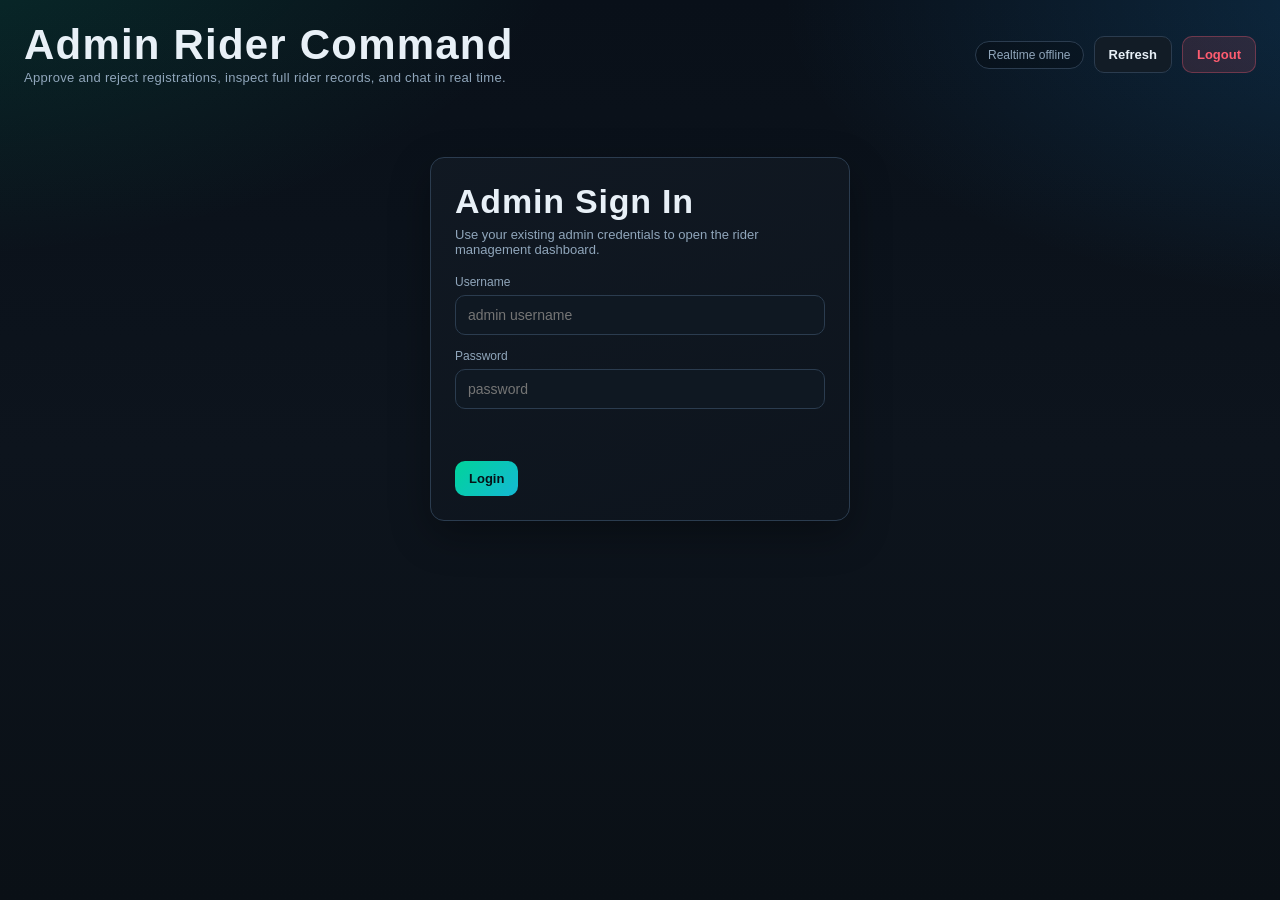
<file: admin-dashboard.html>
<!doctype html>
<html lang="en">
<head>
  <meta charset="UTF-8">
  <meta name="viewport" content="width=device-width, initial-scale=1.0">
  <title>Global Sports | Admin Dashboard</title>
  <link rel="icon" type="image/svg+xml" href="data:image/svg+xml,%3Csvg xmlns='http://www.w3.org/2000/svg' viewBox='0 0 64 64'%3E%3Crect width='64' height='64' rx='14' fill='%23121c26'/%3E%3Ccircle cx='32' cy='32' r='22' fill='none' stroke='%2300d49a' stroke-width='4'/%3E%3Ctext x='32' y='39' text-anchor='middle' font-family='Arial,Helvetica,sans-serif' font-size='22' font-weight='700' fill='%23e8f0f7'%3EGS%3C/text%3E%3C/svg%3E">
  <style>
    :root {
      --bg: #0a1016;
      --panel: #121c26;
      --panel-soft: #182433;
      --border: #2b3c4f;
      --text: #e8f0f7;
      --muted: #90a6bb;
      --primary: #00d49a;
      --danger: #ff5c70;
      --warn: #ffba4a;
      --ok: #58d66f;
      --radius: 14px;
      --shadow: 0 14px 40px rgba(0, 0, 0, 0.32);
      --font-display: "Bebas Neue", sans-serif;
      --font-body: "DM Sans", sans-serif;
    }

    * { box-sizing: border-box; }
    body {
      margin: 0;
      font-family: var(--font-body);
      color: var(--text);
      background:
        radial-gradient(80rem 40rem at -10% -10%, rgba(0, 212, 154, 0.16), transparent 55%),
        radial-gradient(70rem 34rem at 110% 0%, rgba(30, 160, 255, 0.18), transparent 56%),
        linear-gradient(180deg, #091019 0%, #0d141d 50%, #0a1016 100%);
      min-height: 100vh;
    }

    .page {
      max-width: 1400px;
      margin: 0 auto;
      padding: 24px;
    }

    .topbar {
      display: flex;
      justify-content: space-between;
      align-items: center;
      gap: 16px;
      margin-bottom: 18px;
    }

    .brand {
      display: flex;
      flex-direction: column;
      gap: 4px;
    }

    .brand h1 {
      margin: 0;
      font-family: var(--font-display);
      letter-spacing: 1.2px;
      font-size: 42px;
      line-height: 1;
    }

    .brand p {
      margin: 0;
      color: var(--muted);
      font-size: 13px;
      letter-spacing: 0.3px;
    }

    .top-actions {
      display: flex;
      gap: 10px;
      align-items: center;
    }

    .status-dot {
      width: 10px;
      height: 10px;
      border-radius: 50%;
      background: var(--danger);
      box-shadow: 0 0 0 0 rgba(255, 92, 112, 0.5);
      animation: pulse 1.8s infinite;
    }

    .status-dot.connected {
      background: var(--ok);
      box-shadow: 0 0 0 0 rgba(88, 214, 111, 0.45);
    }

    @keyframes pulse {
      0% { box-shadow: 0 0 0 0 rgba(255, 92, 112, 0.5); }
      70% { box-shadow: 0 0 0 8px rgba(255, 92, 112, 0); }
      100% { box-shadow: 0 0 0 0 rgba(255, 92, 112, 0); }
    }

    .badge {
      border: 1px solid var(--border);
      border-radius: 999px;
      padding: 6px 12px;
      font-size: 12px;
      color: var(--muted);
      background: rgba(0, 0, 0, 0.24);
    }

    .btn {
      border: 1px solid var(--border);
      background: var(--panel);
      color: var(--text);
      border-radius: 10px;
      font-size: 13px;
      font-weight: 700;
      padding: 10px 14px;
      cursor: pointer;
      transition: all 0.2s ease;
    }

    .btn:hover { transform: translateY(-1px); border-color: #3f5870; }
    .btn:disabled { opacity: 0.5; cursor: not-allowed; transform: none; }
    .btn.primary { background: linear-gradient(135deg, #00d49a, #14b8d4); color: #061217; border: none; }
    .btn.warn { background: rgba(255, 186, 74, 0.13); color: var(--warn); border-color: rgba(255, 186, 74, 0.34); }
    .btn.danger { background: rgba(255, 92, 112, 0.13); color: var(--danger); border-color: rgba(255, 92, 112, 0.32); }

    .stats {
      display: grid;
      grid-template-columns: repeat(5, minmax(0, 1fr));
      gap: 12px;
      margin-bottom: 16px;
    }

    .stat-card {
      border: 1px solid var(--border);
      border-radius: var(--radius);
      background: linear-gradient(160deg, rgba(17, 25, 35, 0.94), rgba(13, 20, 29, 0.94));
      box-shadow: var(--shadow);
      padding: 14px;
    }

    .stat-card span { display: block; font-size: 12px; color: var(--muted); margin-bottom: 6px; }
    .stat-card strong { font-size: 28px; line-height: 1; letter-spacing: 0.3px; }

    .login-card {
      max-width: 420px;
      margin: 8vh auto;
      padding: 24px;
      border-radius: var(--radius);
      border: 1px solid var(--border);
      background: linear-gradient(160deg, rgba(17, 25, 35, 0.94), rgba(13, 20, 29, 0.94));
      box-shadow: var(--shadow);
      display: none;
    }

    .login-card.visible { display: block; }

    .login-card h2 {
      margin: 0 0 6px;
      font-family: var(--font-display);
      letter-spacing: 0.8px;
      font-size: 34px;
    }

    .login-card p { margin: 0 0 18px; color: var(--muted); font-size: 13px; }

    .field {
      display: flex;
      flex-direction: column;
      gap: 6px;
      margin-bottom: 14px;
    }

    .field label { font-size: 12px; color: var(--muted); }
    .field input, .search {
      border: 1px solid var(--border);
      background: #0f1822;
      border-radius: 10px;
      color: var(--text);
      padding: 11px 12px;
      font-size: 14px;
    }

    .error-msg { min-height: 20px; font-size: 12px; color: var(--danger); }

    .layout {
      display: none;
      grid-template-columns: minmax(360px, 0.95fr) minmax(320px, 0.8fr) minmax(360px, 1fr);
      gap: 14px;
    }

    .layout.visible { display: grid; }

    .panel {
      border: 1px solid var(--border);
      border-radius: var(--radius);
      background: linear-gradient(160deg, rgba(17, 25, 35, 0.94), rgba(13, 20, 29, 0.94));
      box-shadow: var(--shadow);
      min-height: 68vh;
      display: flex;
      flex-direction: column;
      overflow: hidden;
    }

    .panel-head {
      padding: 14px;
      border-bottom: 1px solid var(--border);
      display: flex;
      justify-content: space-between;
      align-items: center;
      gap: 10px;
    }

    .panel-title { margin: 0; font-size: 16px; }

    .rider-list {
      overflow: auto;
      padding: 10px;
      display: flex;
      flex-direction: column;
      gap: 10px;
    }

    .rider-card {
      border: 1px solid var(--border);
      border-radius: 12px;
      background: rgba(24, 36, 51, 0.56);
      padding: 12px;
      display: flex;
      flex-direction: column;
      gap: 9px;
    }

    .rider-card.active { border-color: rgba(0, 212, 154, 0.56); background: rgba(0, 212, 154, 0.09); }

    .rider-head {
      display: flex;
      justify-content: space-between;
      gap: 8px;
      align-items: center;
    }

    .rider-name { font-size: 15px; font-weight: 700; }
    .rider-phone { font-size: 12px; color: var(--muted); }

    .pill {
      border-radius: 999px;
      padding: 4px 9px;
      font-size: 11px;
      text-transform: uppercase;
      letter-spacing: 0.4px;
      font-weight: 700;
    }

    .pill.pending { background: rgba(255, 186, 74, 0.17); color: var(--warn); }
    .pill.approved { background: rgba(88, 214, 111, 0.18); color: var(--ok); }
    .pill.rejected { background: rgba(255, 92, 112, 0.16); color: var(--danger); }

    .rider-meta { font-size: 12px; color: var(--muted); display: flex; gap: 8px; flex-wrap: wrap; }

    .rider-actions {
      display: grid;
      grid-template-columns: repeat(4, minmax(0, 1fr));
      gap: 6px;
    }

    .tiny { padding: 7px 8px; font-size: 11px; }

    .details {
      padding: 16px;
      overflow: auto;
      display: flex;
      flex-direction: column;
      gap: 10px;
    }

    .kv {
      display: grid;
      grid-template-columns: 120px 1fr;
      gap: 8px;
      border-bottom: 1px dashed rgba(144, 166, 187, 0.2);
      padding-bottom: 8px;
    }

    .kv span { color: var(--muted); font-size: 12px; }
    .kv strong { font-size: 14px; overflow-wrap: anywhere; }

    .chat-wrap {
      display: flex;
      flex-direction: column;
      min-height: 0;
      height: 100%;
    }

    .chat-header {
      padding: 14px;
      border-bottom: 1px solid var(--border);
      display: flex;
      justify-content: space-between;
      align-items: center;
      gap: 8px;
      font-size: 13px;
      color: var(--muted);
    }

    .chat-messages {
      flex: 1;
      overflow: auto;
      padding: 12px;
      display: flex;
      flex-direction: column;
      gap: 8px;
      background: rgba(6, 13, 20, 0.5);
    }

    .msg {
      max-width: 85%;
      border: 1px solid var(--border);
      border-radius: 10px;
      padding: 10px;
      font-size: 13px;
      line-height: 1.35;
      background: #131f2b;
    }

    .msg.admin {
      align-self: flex-end;
      background: linear-gradient(135deg, rgba(0, 212, 154, 0.23), rgba(20, 184, 212, 0.26));
      border-color: rgba(20, 184, 212, 0.38);
    }

    .msg.rider { align-self: flex-start; }
    .msg-meta { font-size: 11px; color: var(--muted); margin-bottom: 4px; }

    .chat-input {
      border-top: 1px solid var(--border);
      padding: 10px;
      display: grid;
      grid-template-columns: 1fr auto;
      gap: 8px;
      background: rgba(10, 16, 22, 0.8);
      min-width: 0;
    }

    .chat-input textarea {
      resize: vertical;
      min-height: 48px;
      max-height: 140px;
      width: 100%;
      max-width: 100%;
      min-width: 0;
      border-radius: 10px;
      border: 1px solid var(--border);
      background: #0f1822;
      color: var(--text);
      padding: 10px;
      font-family: inherit;
      font-size: 13px;
    }

    .empty {
      color: var(--muted);
      padding: 28px 18px;
      text-align: center;
      font-size: 13px;
    }

    .counter {
      margin-left: 6px;
      min-width: 18px;
      height: 18px;
      display: inline-flex;
      align-items: center;
      justify-content: center;
      border-radius: 999px;
      font-size: 11px;
      color: #071017;
      background: var(--warn);
      font-weight: 700;
      padding: 0 6px;
    }

    @media (max-width: 1180px) {
      .stats { grid-template-columns: repeat(3, minmax(0, 1fr)); }
      .layout {
        grid-template-columns: 1fr 1fr;
        grid-template-areas:
          "riders details"
          "chat chat";
      }
      .layout .panel:nth-child(1) { grid-area: riders; }
      .layout .panel:nth-child(2) { grid-area: details; }
      .layout .panel:nth-child(3) { grid-area: chat; min-height: 56vh; }
    }

    @media (max-width: 860px) {
      .page { padding: 14px; }
      .topbar { flex-direction: column; align-items: flex-start; }
      .stats { grid-template-columns: repeat(2, minmax(0, 1fr)); }
      .layout {
        grid-template-columns: 1fr;
        grid-template-areas:
          "riders"
          "details"
          "chat";
      }
      .panel { min-height: 40vh; }
      .rider-actions { grid-template-columns: repeat(2, minmax(0, 1fr)); }
      .field input,
      .search,
      .chat-input textarea {
        font-size: 16px;
      }

      .chat-input {
        grid-template-columns: 1fr;
      }

      .chat-input .btn.primary {
        width: 100%;
      }
    }
  </style>
</head>
<body>
  <main class="page">
    <div class="topbar">
      <div class="brand">
        <h1>Admin Rider Command</h1>
        <p>Approve and reject registrations, inspect full rider records, and chat in real time.</p>
      </div>
      <div class="top-actions">
        <div class="badge"><span id="socketDot" class="status-dot"></span> <span id="socketLabel">Realtime offline</span></div>
        <button id="refreshBtn" class="btn" type="button">Refresh</button>
        <button id="logoutBtn" class="btn danger" type="button">Logout</button>
      </div>
    </div>

    <section id="statsRow" class="stats" style="display:none">
      <article class="stat-card"><span>Total Orders</span><strong id="statOrders">0</strong></article>
      <article class="stat-card"><span>Total Revenue</span><strong id="statRevenue">GHS 0</strong></article>
      <article class="stat-card"><span>Total Riders</span><strong id="statRiders">0</strong></article>
      <article class="stat-card"><span>Pending Riders</span><strong id="statPending">0</strong></article>
      <article class="stat-card"><span>Total Products</span><strong id="statProducts">0</strong></article>
    </section>

    <section id="loginCard" class="login-card visible">
      <h2>Admin Sign In</h2>
      <p>Use your existing admin credentials to open the rider management dashboard.</p>
      <div class="field">
        <label for="username">Username</label>
        <input id="username" autocomplete="username" placeholder="admin username" />
      </div>
      <div class="field">
        <label for="password">Password</label>
        <input id="password" type="password" autocomplete="current-password" placeholder="password" />
      </div>
      <p id="loginError" class="error-msg"></p>
      <button id="loginBtn" class="btn primary" type="button">Login</button>
    </section>

    <section id="dashboardLayout" class="layout">
      <article class="panel">
        <header class="panel-head">
          <h2 class="panel-title">Rider Registrations</h2>
          <input id="riderSearch" class="search" placeholder="Search name, phone, card or license" />
        </header>
        <div id="riderList" class="rider-list"></div>
      </article>

      <article class="panel">
        <header class="panel-head">
          <h2 class="panel-title">Full Rider Details</h2>
          <span id="selectedStatus" class="badge">No rider selected</span>
        </header>
        <div id="riderDetails" class="details">
          <div class="empty">Select a rider and click View to load complete registration details.</div>
        </div>
      </article>

      <article class="panel">
        <div class="chat-wrap">
          <div class="chat-header">
            <span id="chatTitle">Direct Rider Chat</span>
            <span id="chatHint">Select a rider to open live chat</span>
          </div>
          <div id="chatMessages" class="chat-messages">
            <div class="empty">No active rider chat. Use the Chat button on a rider card.</div>
          </div>
          <div class="chat-input">
            <textarea id="chatInput" placeholder="Write to rider..."></textarea>
            <button id="sendBtn" class="btn primary" type="button" disabled>Send</button>
          </div>
        </div>
      </article>
    </section>
  </main>

  <script src="https://cdn.socket.io/4.8.3/socket.io.min.js"></script>
  <script src="admin-dashboard.js?v=20260414-7"></script>
</body>
</html>
</file>
